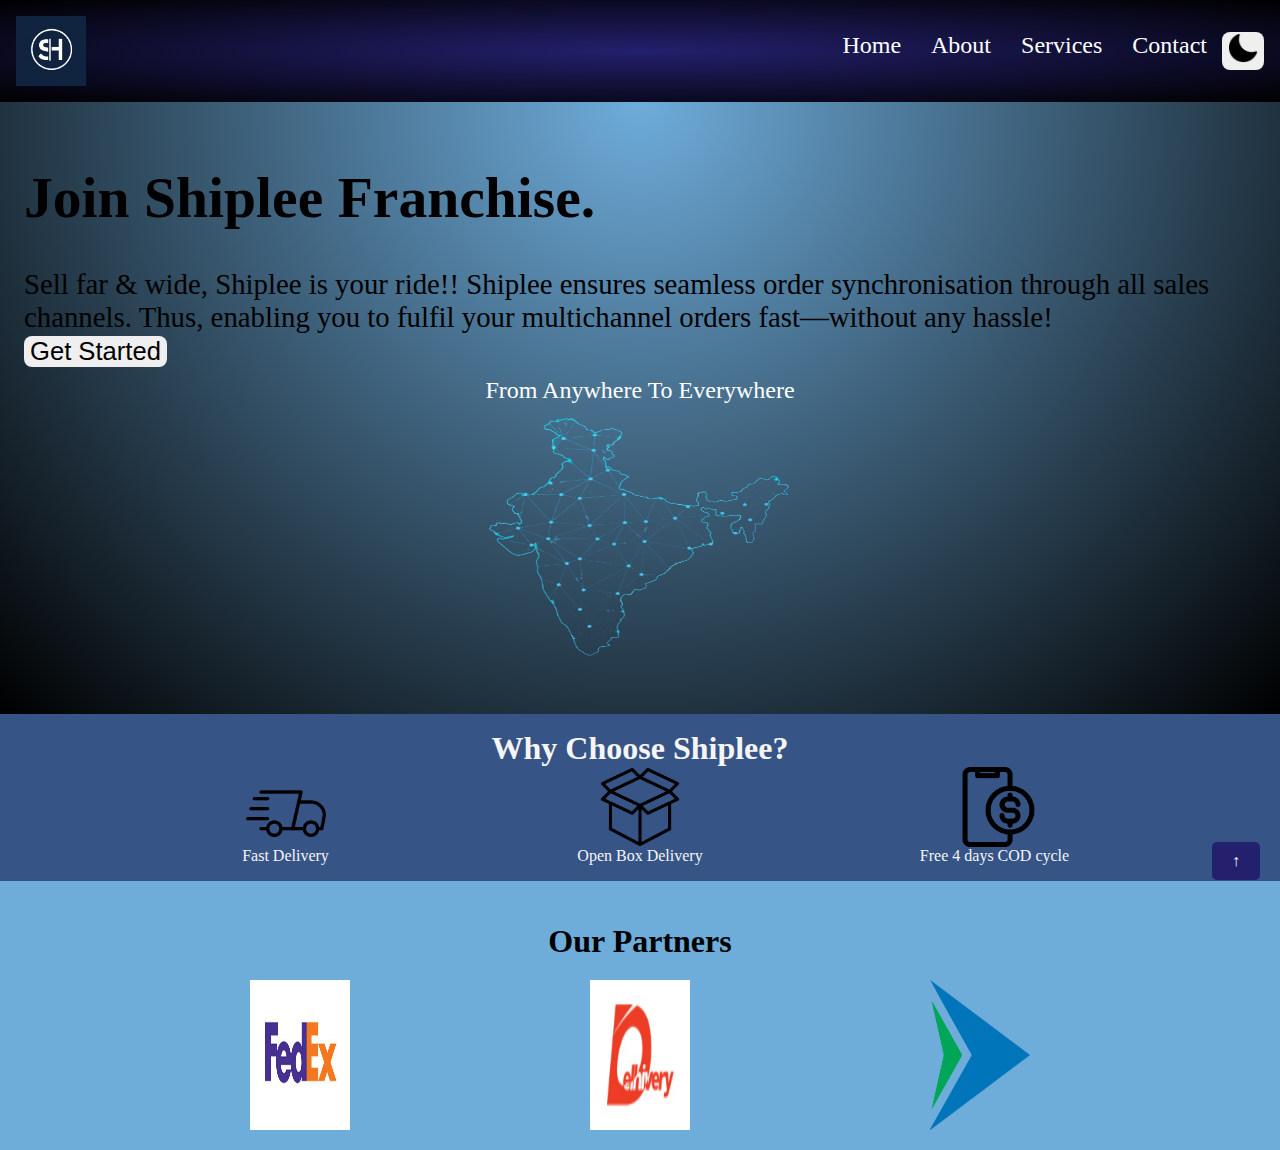
<file: index.html>
<!DOCTYPE html>
<html lang="en">
<head>
    <meta charset="UTF-8">
    <meta name="viewport" content="width=device-width, initial-scale=1.0">
    <title>Document</title>
    <link rel="stylesheet" href="1.css">
    <!-- <link rel="stylesheet" href="https://cdnjs.cloudflare.com/ajax/libs/font-awesome/6.0.0-beta3/css/all.min.css"> -->
</head>
<body>
        <nav class="navbar">
            <div class="logo"> <img  class="logo" src="assets/shiplee_india_logo.jpeg" alt=""></div>
            <ul class="nav-links" id="navLinks">
                <li><a href="#">Home</a></li>
                <li><a href="#">About</a></li>
                <li><a href="#">Services</a></li>
                <li><a href="#">Contact</a></li>
                <button id="toggle-dark-mode"><img src="assets/night-mode.png" alt=""></button>
            </ul>
            <button class="toggle-button" onclick="toggleMenu()">☰</button>
        </nav> 
    <div class="main">
      <div class="content">
        <h1> Join Shiplee Franchise.</h1>
        Sell far & wide, Shiplee is your ride!!
Shiplee ensures seamless order synchronisation through all sales channels.

Thus, enabling you to fulfil your multichannel orders fast—without any hassle!

        <br>
   <button>Get Started</button>
    </div>
<div class="map">From Anywhere To Everywhere
    <img src="assets/Screenshot_2024-11-09_230859-removebg-preview.png" alt="">
</div>
    </div>
<div class="benefits">
<h1>Why Choose Shiplee?</h1>
<div id="board">
<div class="box"><img src="assets/fast.png" alt="">Fast Delivery</div>
<div class="box"><img src="assets/box.png" alt="">Open Box Delivery</div>
<div class="box"><img src="assets/dollar.png" alt="">Free 4 days COD cycle</div>
<!-- <div class="box"></div> -->
</div>
</div>
<div class="partners">
    <h1>Our Partners</h1>
    <div class="partners-grid">
        <img src="assets/fedex.jpeg" alt="Partner 1" class="partner-logo">
        <img src="assets/delhivery-logo.jpg" alt="Partner 2" class="partner-logo">
        <img src="assets/bluedart.png" alt="Partner 3" class="partner-logo">
    </div>
</div>
<!-- <div class="container">
    
    <button id="toggle-dark-mode">Toggle Dark Mode</button>
</div> -->

<button id="scrollButton" onclick="scrollToPosition()">&#8593</button>
<script src="1.js"></script>
</body>
</html>
</file>
<file: 1.css>
/* Navbar Styling */
body{
  margin: 0px;
}
.navbar {
  display: flex;
  align-items: center;
  justify-content: space-between;
  background: radial-gradient(at center,#23206d,black);
  padding: 1rem;
  color: white;
}
.nav-links {
  list-style-type: none;
  display: flex;
}
.nav-links li {
  margin: 0 15px; font-size: 1.5rem;
}
.nav-links a {
  color: white;
  text-decoration: none;
}
.toggle-button {
  display: none; /* Hidden on desktop */
  font-size: 1.5em;
  background: none;
  border: none;
  color: white;
  cursor: pointer;
}
/* Responsive Design */
@media (max-width: 768px) {
  .nav-links {
      display: none; /* Hide links initially */
      flex-direction: column;
      width: 100%;
      position: absolute;
      top: 60px; /* Adjust based on navbar height */
      left: 0;
      background: radial-gradient(at right,#23206d,black);
      text-align: center;
  }
  .nav-links.show {
      display: flex; /* Show on toggle */
  }
  .nav-links li {
      margin: 15px 0;
  }
  .toggle-button {
      display: block; /* Show on mobile */
  }
}
.header{
    background: radial-gradient(at right,#23206d,black);
    padding: 1.5em;font-size: 1.5rem;color: white;
    display: flex;justify-content: space-evenly;
    flex-direction:row;align-items: center;
  }
.logo{
height: 70px;width: 70px;filter: brightness(1.1);
  }

.main{
    /* background-color: #6EACDA; */
     background: radial-gradient(at top,#6EACDA,black);
    height: max-content;padding: 1.5rem;
    font-size: 1rem;display: flex;justify-content: space-around;flex-wrap: wrap;
}
.main p{
    font-size: 2.5rem;float: left;
}
.main img{
    height: 270px;width: 60%;
}
.box{
  flex-direction: column;width: 150px;
   display: flex;justify-content: center;align-items: center;
}
.box img{
 width:80px;height: 80px;
}
.content{
  font-size: 1.8rem;
}
button{
   font-size: 1.6rem;border: 0px;border-radius: 8px;
}
.benefits{
  background-color:#365486;color: whitesmoke;
  align-items: center;padding: 1rem;
}
.benefits h1{
  margin: 0px;text-align: center;
}
.map{
  padding: 10px;font-size: 1.5rem;color: white;text-align: center;
}
button:hover{
 transform: scale(1.1);
}
#board{
  display: flex;justify-content:space-evenly;gap: 10px; flex-wrap:wrap;
}
body.dark-mode {
  background-color: #121212;color: #ffffff;
}
.partners{
  padding: 20px;background-color: #6EACDA;
  text-align: center; 
}
.partners h1{
  font-size: 2em;
  margin-bottom:20px;
}
.partners-grid {
  flex-wrap:wrap;
  display: flex;justify-content:space-evenly;gap: 10px;
/*   grid-template-columns: repeat(auto-fill, minmax(100px, 1fr)); */
/*   gap: 20px; */
}
.partner-logo {
  transition: transform 0.3s;
  width: 100px;
  height:150px;
}
.partner-logo:hover {
  transform: scale(1.1);
}
    #scrollButton {
      position: fixed;
      bottom: 20px;
      right: 20px;
      padding: 10px 20px;
      font-size: 16px;
      background-color: #23206d;
      color: white;
      border: none;
      border-radius: 5px;
      cursor: pointer;
  }
button img{
  width: 30px;height: 30px;
}
</file>
